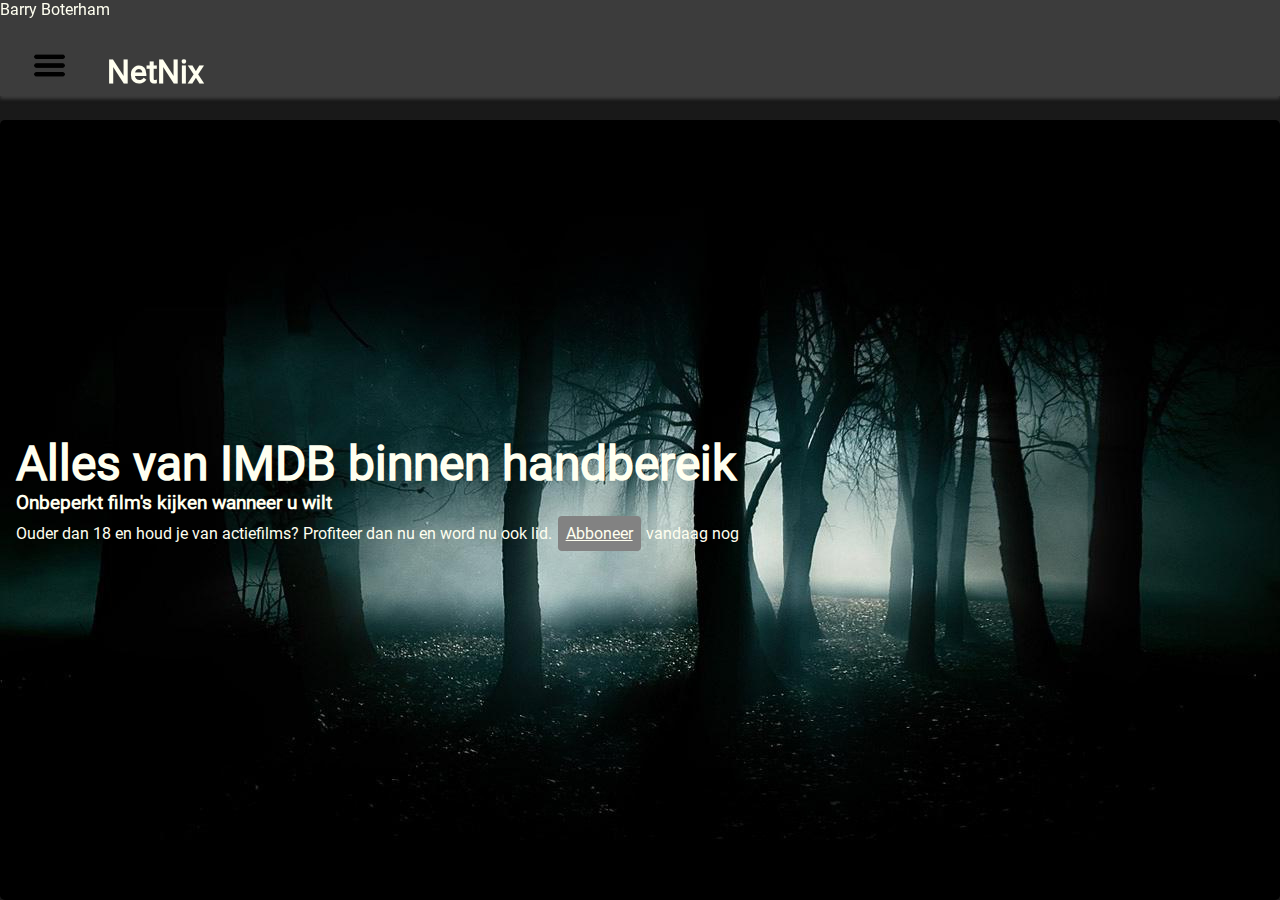
<file: index.html>
<!DOCTYPE html>
<html lang="nl">
    <head>
        <title>Netnix</title>
        <meta name='viewport' content='width=device-width, initial-scale=1.0'/>
        <link rel="shortcut icon" href="./img/favicon.ico">
        <link rel="shortcut icon" href="./img/favicon.ico">
        <link rel="stylesheet" href="./style/shared.css">        
        <link rel="stylesheet" media="screen and (max-width:1024px)" href="./style/style_small.css">
        <link rel="stylesheet" media="screen and (min-width:1024px)" href="./style/style_normal.css">
        <link rel="stylesheet" href="./style/index.css">
    </head>
    <body>
        <input type="checkbox" id="header_toggle_button">
        <header>
            <span class="profile">Barry Boterham</span>
            <div class="">                
            </div>
            <h1 class="header_title">
                <label for="header_toggle_button" class="header_toggle_button_label">
                    <img src="img/buttons/menu.png" alt="Menu"/>
                </label>
                <span>NetNix</span>
            </h1>
            <nav class="header_index">
                <ul>
                    <li>
                        <a href="index.html">Home</a>
                    </li>    
                    <li>
                        <a href="browse.html?genre=all">Browse</a>
                        <ul>
                            <li>
                                <a href="browse.html?genre=all">Alles</a>
                            </li>    
                            <li>
                                <a href="browse.html?genre=actie">Actie</a>
                            </li> 
                            <li>
                                <a href="browse.html?genre=horror">Horror</a>
                            </li>                 
                            <li>
                                <a href="browse.html?genre=scifi">Sci-fi</a>
                            </li> 
                            <li>
                                <a href="browse.html?genre=familie">Familie</a>
                            </li>  
                        </ul>
                    </li>    
                    <li>
                        <a href="about.html">Over ons</a>
                        <ul>
                            <li>
                                <a href="about.html#marnick">Marnick</a>
                            </li>
                            <li>
                                <a href="about.html#jelmer">Jelmer</a>
                            </li>
                        </ul>
                    </li>
                    <li>
                        <a href="profile.html">Abonnement</a>
                    </li>            
                </ul>
            </nav>
        </header>
        <main class="page-content">
            
            <article class="content welcomeWallpaper">
                <div class="welcomeHeaderContainer">
                    <h2 class="welcomeHeader">Alles van IMDB binnen handbereik</h2>               
                    <h3>Onbeperkt film's kijken wanneer u wilt</h3>
                    <p>Ouder dan 18 en houd je van actiefilms? Profiteer dan nu en word nu ook lid. <a class="link_button" href="profile.html">Abboneer</a> vandaag nog</p>
                </div>                
            </article>
            
            <!--<div class="content_flexbox">
                <article class="flexbox_content">
                    <h1>Flexbox content</h1>
                </article>
            </div>
            -->
        </main>
    </body>
</html>
</file>
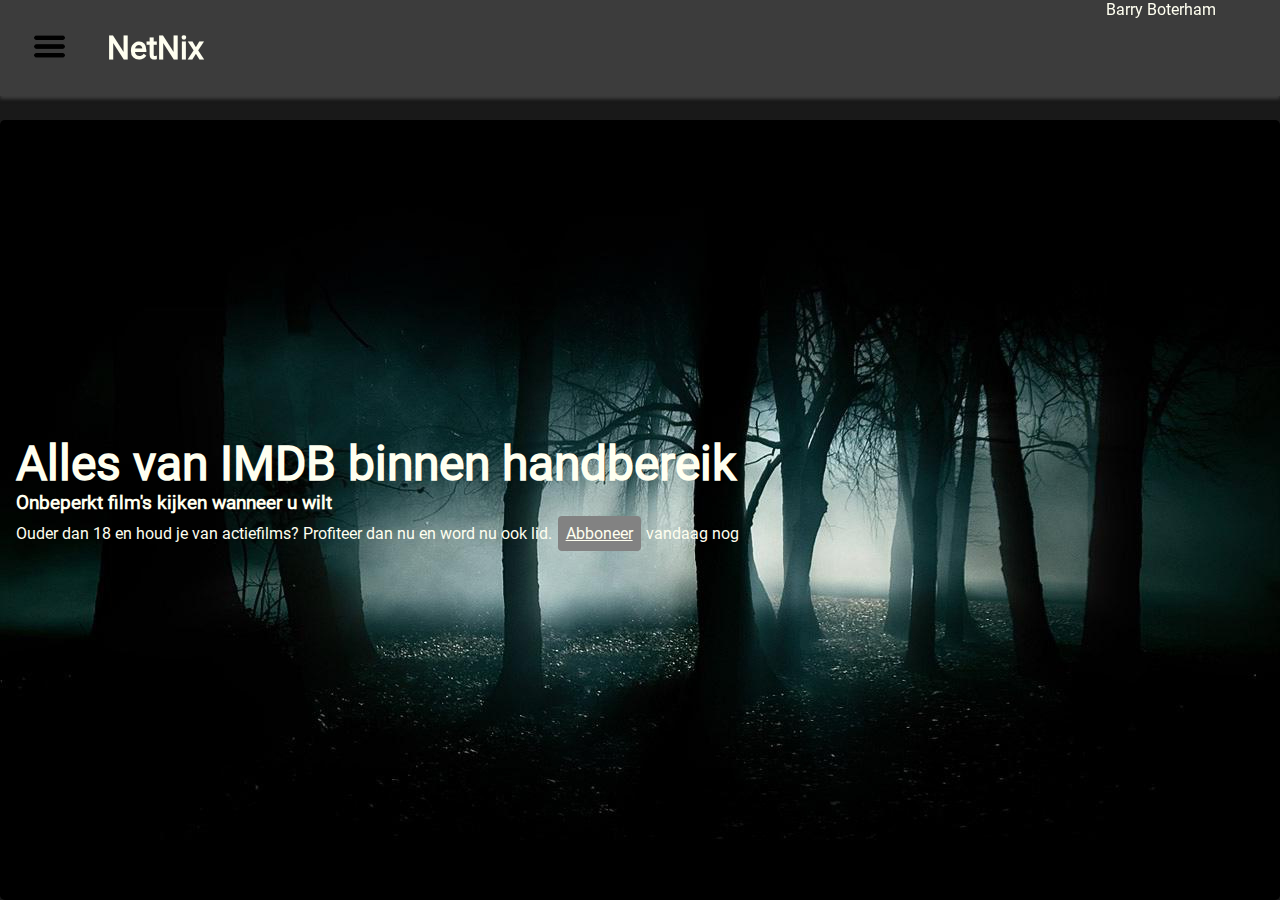
<file: old/index.html>
<!DOCTYPE html>
<html lang='nl'>
    <head>
        <title>Netnix</title>
        <meta name='viewport' content='width=device-width, initial-scale=1.0'/>
        <link rel='shortcut icon' href='./img/favicon.ico'>
        <link rel='shortcut icon' href='./img/favicon.ico'>
        <link rel='stylesheet' href='./style/shared.css'>        
        <link rel='stylesheet' media='screen and (max-width:1024px)' href='./style/style_small.css'>
        <link rel='stylesheet' media='screen and (min-width:1024px)' href='./style/style_normal.css'>
        <link rel='stylesheet' href='./style/index.css'>
    </head>
    <body>
        <input type='checkbox' id='header_toggle_button'>
        <header>
            <span class='profile'>Barry Boterham</span>
            <div class=''>                
            </div>
            <h1 class='header_title'>
                <label for='header_toggle_button' class='header_toggle_button_label'>
                    <img src='img/buttons/menu.png' alt='Menu'/>
                </label>
                <span>NetNix</span>
            </h1>
            <nav class='header_index'>
                <ul>
                    <li>
                        <a href='index.html'>Home</a>
                    </li>    
                    <li>
                        <a href='browse.html?genre=all'>Browse</a>
                        <ul>
                            <li>
                                <a href='browse.html?genre=all'>Alles</a>
                            </li>    
                            <li>
                                <a href='browse.html?genre=actie'>Actie</a>
                            </li> 
                            <li>
                                <a href='browse.html?genre=horror'>Horror</a>
                            </li>                 
                            <li>
                                <a href='browse.html?genre=scifi'>Sci-fi</a>
                            </li> 
                            <li>
                                <a href='browse.html?genre=familie'>Familie</a>
                            </li>  
                        </ul>
                    </li>    
                    <li>
                        <a href='about.html'>Over ons</a>
                        <ul>
                            <li>
                                <a href='about.html#marnick'>Marnick</a>
                            </li>
                            <li>
                                <a href='about.html#jelmer'>Jelmer</a>
                            </li>
                        </ul>
                    </li>
                    <li>
                        <a href='profile.html'>Abonnement</a>
                    </li>            
                </ul>
            </nav>
        </header>
        <main class='page-content'>
            
            <article class='content welcomeWallpaper'>
                <div class='welcomeHeaderContainer'>
                    <h2 class='welcomeHeader'>Alles van IMDB binnen handbereik</h2>               
                    <h3>Onbeperkt film's kijken wanneer u wilt</h3>
                    <p>Ouder dan 18 en houd je van actiefilms? Profiteer dan nu en word nu ook lid. <a class='link_button' href='profile.html'>Abboneer</a> vandaag nog</p>
                </div>                
            </article>
            
            <!--<div class='content_flexbox'>
                <article class='flexbox_content'>
                    <h1>Flexbox content</h1>
                </article>
            </div>
            -->
        </main>
    </body>
</html>
</file>
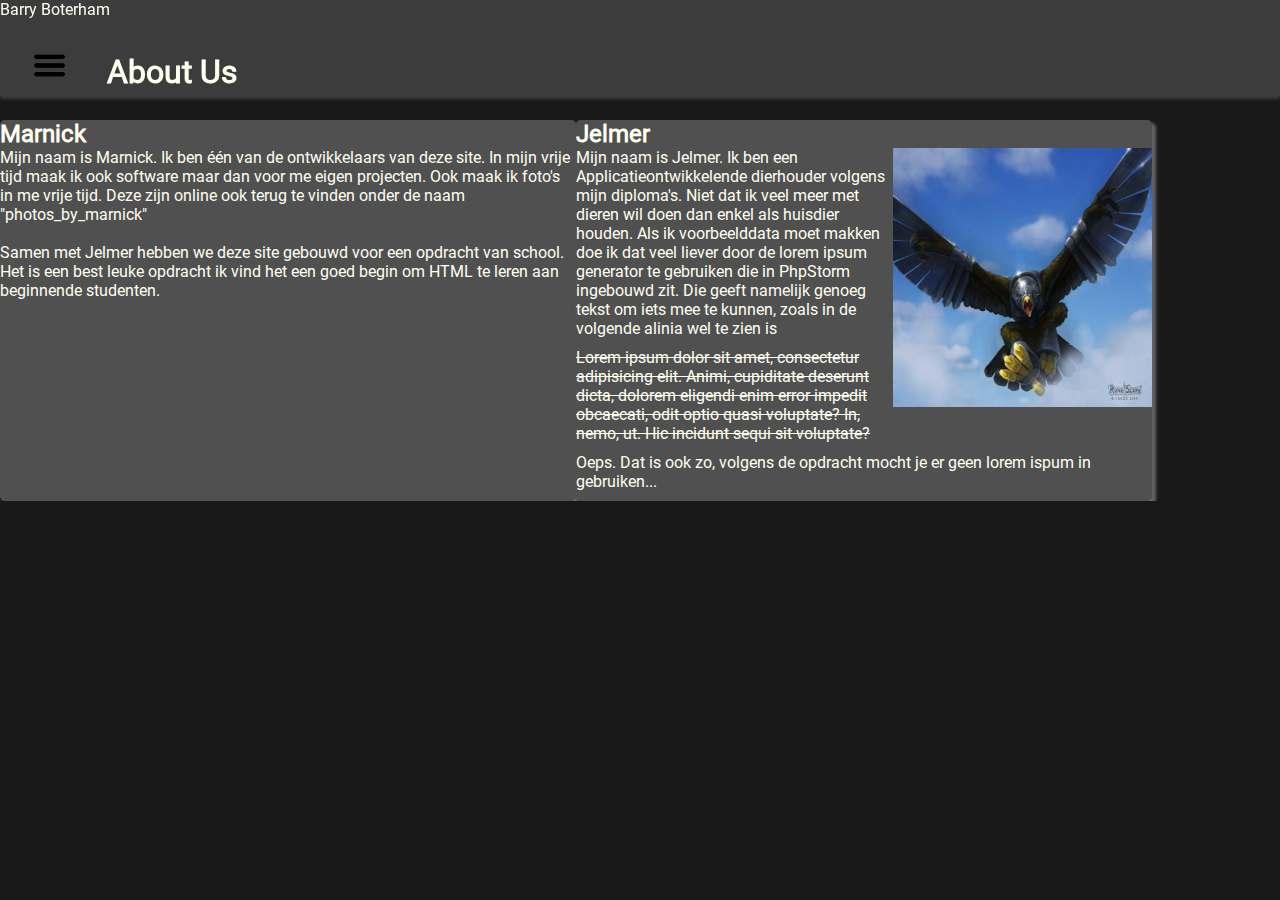
<file: about.html>
<!DOCTYPE html>
<html lang="nl">
    <head>
        <title>NetNix</title>
        <meta name='viewport' content='width=device-width, initial-scale=1.0'/>
<link rel="shortcut icon" href="./img/favicon.ico">
        <link rel="stylesheet" href="./style/shared.css">
        <link rel="stylesheet" media="screen and (max-width:1024px)" href="./style/style_small.css">
        <link rel="stylesheet" media="screen and (min-width:1024px)" href="./style/style_normal.css">
        <link rel="stylesheet" href="./style/about.css">
    </head>
    <body>
        <input type="checkbox" id="header_toggle_button">
        <header>
        <span class="profile">Barry Boterham</span>
            <h1 class="header_title">
                <label for="header_toggle_button" class="header_toggle_button_label">
                    <img src="img/buttons/menu.png" alt="Menu"/>
                </label>
                <span>About Us</span>
            </h1>
            <nav class="header_index">
                <ul>
                    <li>
                        <a href="index.html">Home</a>
                    </li>    
                    <li>
                        <a href="browse.html?genre=all">Browse</a>
                        <ul>
                            <li>
                                <a href="browse.html?genre=all">Alles</a>
                            </li>    
                            <li>
                                <a href="browse.html?genre=Actie">Actie</a>
                            </li> 
                            <li>
                                <a href="browse.html?genre=Horror">Horror</a>
                            </li>                 
                            <li>
                                <a href="browse.html?genre=scifi">Sci-fi</a>
                            </li> 
                            <li>
                                <a href="browse.html?genre=Familie">Familie</a>
                            </li>  
                        </ul>
                    </li>    
                    <li>
                        <a href="about.html">Over ons</a>
                        <ul>
                            <li>
                                <a href="about.html#marnick">Marnick</a>
                            </li>
                            <li>
                                <a href="about.html#jelmer">Jelmer</a>
                            </li>
                        </ul>
                    </li>
                    <li>
                        <a href="profile.html">Abonnement</a>
                    </li>            
                </ul>
            </nav>
        </header>
        <main class="page-content about flex">
            <div class="content_flexbox">
                <article id="marnick" class="flexbox_content">
                    <h2>Marnick</h2>
                    <p>Mijn naam is Marnick. Ik ben één van de ontwikkelaars van deze site. In mijn vrije tijd maak ik ook software maar dan voor me eigen projecten. 
                        Ook maak ik foto's in me vrije tijd. Deze zijn online ook terug te vinden onder de naam &quot;photos_by_marnick&quot;
                        <br />
                        <br />
                        Samen met Jelmer hebben we deze site gebouwd voor een opdracht van school. Het is een best leuke opdracht ik vind het een goed begin om HTML te leren aan beginnende studenten. 
                    </p>
                </article>
                <article id="jelmer" class="flexbox_content">
                    <h2>Jelmer</h2>
                    <div>
                        <img src="img/about/jelmer.jpg" alt="Afbeelding van Jelmer">
                        <p>
                            Mijn naam is Jelmer. Ik ben een Applicatieontwikkelende dierhouder volgens mijn diploma's. Niet dat ik
                            veel meer met dieren wil doen dan enkel als huisdier houden. Als ik voorbeelddata moet makken doe ik
                            dat veel liever door de lorem ipsum generator te gebruiken die in PhpStorm ingebouwd zit. Die geeft
                            namelijk genoeg tekst om iets mee te kunnen, zoals in de volgende alinia wel te zien is
                        </p>
                        <p><s>
                            Lorem ipsum dolor sit amet, consectetur adipisicing elit. Animi, cupiditate deserunt dicta, dolorem
                            eligendi enim error impedit obcaecati, odit optio quasi voluptate? In, nemo, ut. Hic incidunt sequi
                            sit voluptate?</s>
                        </p>
                        <p>Oeps. Dat is ook zo, volgens de opdracht mocht je er geen lorem ispum in gebruiken...</p>
                    </div>
                </article>
            </div>
        </main>
    </body>
</html>
</file>
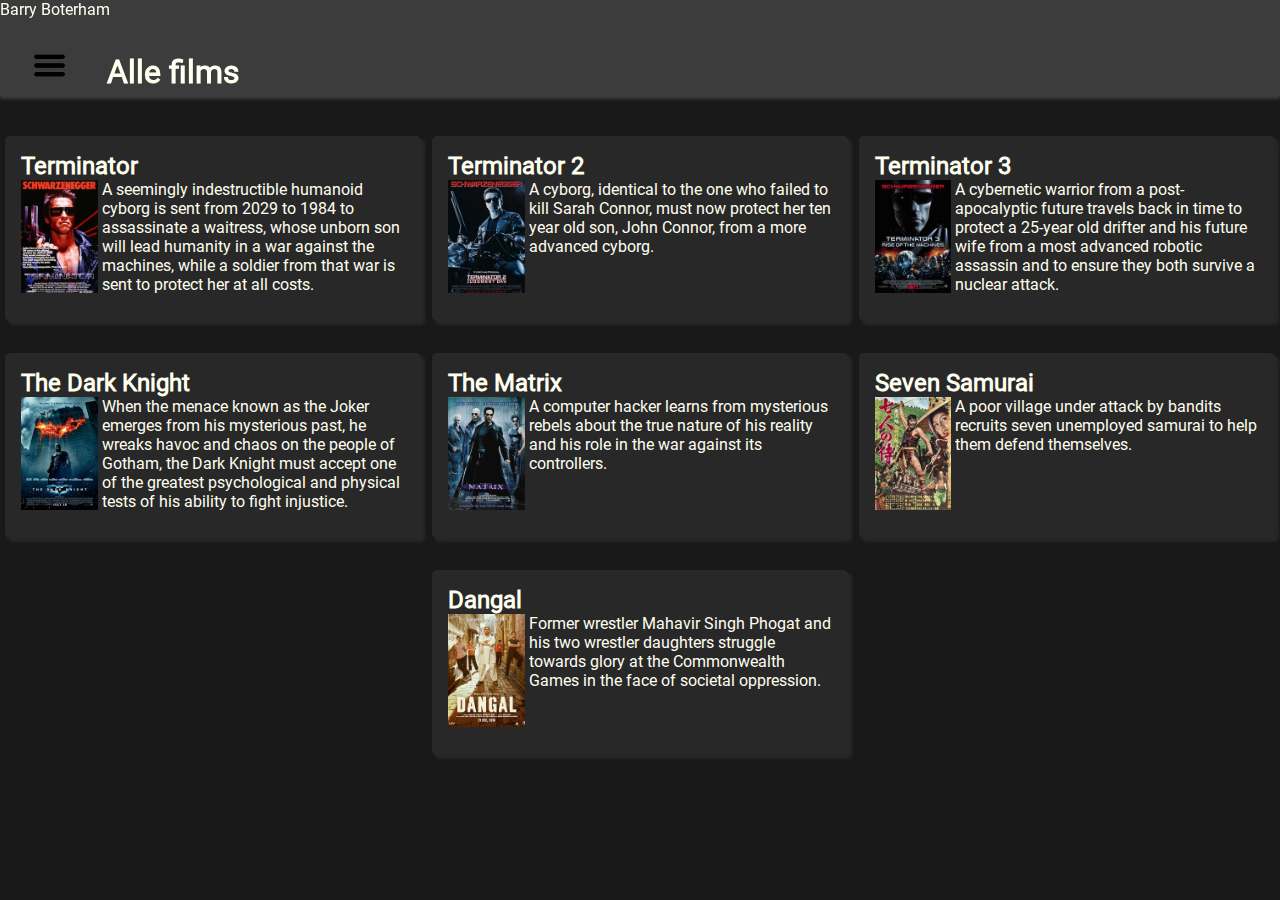
<file: browse.html>
<!DOCTYPE html>
<html lang="nl">
    <head>
        <title>NetNix</title>
        <meta name='viewport' content='width=device-width, initial-scale=1.0'/>
        <link rel="shortcut icon" href="./img/favicon.ico">
        <link rel="stylesheet" href="./style/shared.css">
        <link rel="stylesheet" media="screen and (max-width:1024px)" href="./style/style_small.css">
        <link rel="stylesheet" media="screen and (min-width:1024px)" href="./style/style_normal.css">
        <link rel="stylesheet" href="./style/browse.css">
    </head>
    <body>
        <input type="checkbox" id="header_toggle_button">
        <header>
            <span class="profile">Barry Boterham</span>
            <h1 class="header_title">
                <label for="header_toggle_button" class="header_toggle_button_label">
                    <img src="img/buttons/menu.png" alt="Menu"/>
                </label>
                <span>Alle films</span>
            </h1>
            <nav class="header_index">
                <ul>
                    <li>
                        <a href="index.html">Home</a>
                    </li>
                    <li>
                        <a href="browse.html?genre=all">Browse</a>
                        <ul>
                            <li>
                                <a href="browse.html?genre=all">Alles</a>
                            </li>
                            <li>
                                <a href="browse.html?genre=Actie">Actie</a>
                            </li>
                            <li>
                                <a href="browse.html?genre=Horror">Horror</a>
                            </li>
                            <li>
                                <a href="browse.html?genre=scifi">Sci-fi</a>
                            </li>
                            <li>
                                <a href="browse.html?genre=Familie">Familie</a>
                            </li>
                        </ul>
                    </li>
                    <li>
                        <a href="about.html">Over ons</a>
                        <ul>
                            <li>
                                <a href="about.html#marnick">Marnick</a>
                            </li>
                            <li>
                                <a href="about.html#jelmer">Jelmer</a>
                            </li>
                        </ul>
                    </li>
                    <li>
                        <a href="profile.html">Abonnement</a>
                    </li>
                </ul>
            </nav>
        </header>
        <main class="page-content flex">
            <article class="content movie">
                <a href="terminator.html">
                    <h2>Terminator</h2>

                    <p>A seemingly indestructible humanoid cyborg is sent from 2029 to 1984 to assassinate a waitress,
                        whose unborn son will lead humanity in a war against the machines,
                        while a soldier from that war is sent to protect her at all costs.</p>
                    <img src="img/movies/Terminator.jpg" alt="Terminator poster">
                </a>
            </article>

            <article class="content movie">
                <a href="watch.html">
                    <h2>Terminator 2</h2>

                    <p>A cyborg, identical to the one who failed to kill Sarah Connor, must now protect her ten year old
                        son, John Connor, from a more advanced cyborg. </p>
                    <img src="img/movies/Terminator2.jpg" alt="Terminator 2 poster">
                </a>
            </article>

            <article class="content movie">
                <a href="#">
                    <h2>Terminator 3</h2>

                    <p>A cybernetic warrior from a post-apocalyptic future travels back in time to protect a 25-year old
                        drifter and his future wife from a most advanced robotic assassin and to ensure they both
                        survive a nuclear attack. </p>
                    <img src="img/movies/Terminator3.jpg" alt="Terminator 3 poster">
                </a>
            </article>

            <article class="content movie">
                <a href="#">
                    <h2>The Dark Knight</h2>
                    <p>When the menace known as the Joker emerges from his mysterious past, he wreaks havoc and chaos on
                        the people of Gotham, the Dark Knight must accept one of the greatest psychological and physical
                        tests of his ability to fight injustice. </p>
                    <img src="img/movies/TheDarkKnight.jpg" alt="The Dark Knight poster">
                </a>
            </article>

            <article class="content movie">
                <a href="#">
                    <h2>The Matrix</h2>
                    <p>A computer hacker learns from mysterious rebels about the true nature of his reality and his role
                        in the war against its controllers. </p>
                    <img src="img/movies/TheMatrix.jpg" alt="The Matrix poster">
                </a>
            </article>

            <article class="content movie">
                <a href="#">
                    <h2>Seven Samurai</h2>
                    <p>A poor village under attack by bandits recruits seven unemployed samurai to help them defend
                        themselves. </p>
                    <img src="img/movies/SevenSamurai.jpg" alt="Seven Samurai poster">
                </a>
            </article>
            <article class="content movie">
                <a href="#">
                    <h2>Dangal</h2>
                    <p>Former wrestler Mahavir Singh Phogat and his two wrestler daughters struggle towards glory at the
                        Commonwealth Games in the face of societal oppression. </p>
                    <img src="img/movies/Dangal.jpg" alt="Dangal poster">
                </a>
            </article>


        </main>
    </body>
</html>
</file>
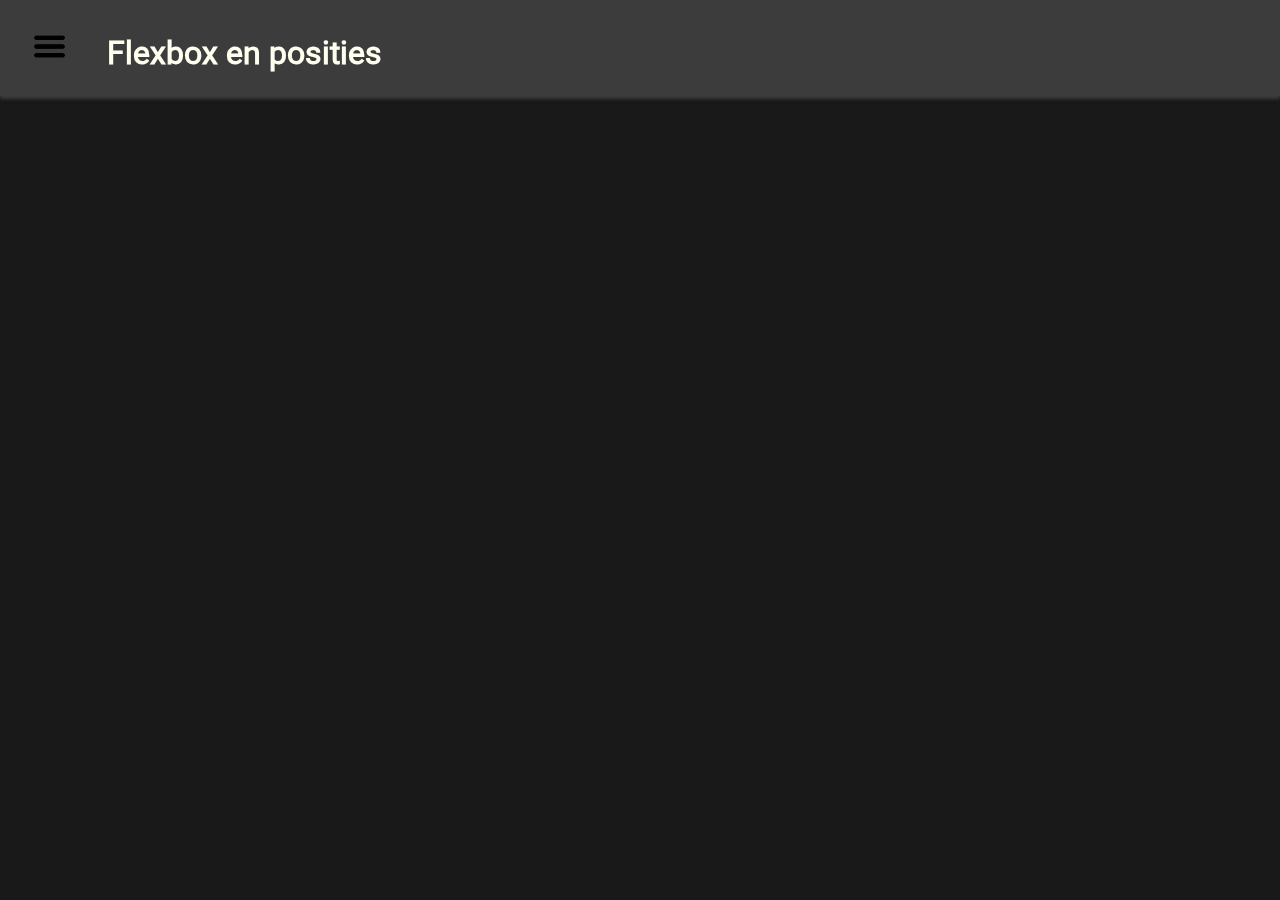
<file: content_detail.html>
<!DOCTYPE html>
<html lang="nl">
    <head>
        <title>Fletnix</title>
        <link rel="stylesheet" href="./style/shared.css">
        <link rel="stylesheet" media="screen and (max-width:1024px)" href="./style/style_small.css">
        <link rel="stylesheet" media="screen and (min-width:1024px)" href="./style/style_normal.css">
    </head>
    <body>
        <input type="checkbox" id="header_toggle_button">
        <header>
            <h1 class="header_title">
                <label for="header_toggle_button" class="header_toggle_button_label">
                    <img src="img/buttons/menu.png" alt=""/>
                </label>
                <span>Flexbox en posities</span>
            </h1>
            <nav class="header_index">
                <ul>
                    <li>
                        <a href="index.html">Home</a>
                    </li>    
                    <li>
                        <a href="browse.html?genre=all">Browse</a>
                        <ul>
                            <li>
                                <a href="browse.html?genre=all">Alles</a>
                            </li>    
                            <li>
                                <a href="browse.html?genre=Actie">Actie</a>
                            </li> 
                            <li>
                                <a href="browse.html?genre=Horror">Horror</a>
                            </li>                 
                            <li>
                                <a href="browse.html?genre=scifi">Sci-fi</a>
                            </li> 
                            <li>
                                <a href="browse.html?genre=Familie">Familie</a>
                            </li>  
                        </ul>
                    </li>    
                    <li>
                        <a href="about.html">Over ons</a>
                        <ul>
                            <li>
                                <a href="about.html#whoweare">Wie zijn wij</a>
                            </li>
                            <li>
                                <a href="about.html#why">Waarom</a>
                            </li>
                        </ul>
                    </li>
                    <li>
                        <a href="profile.html">Abonnement</a>
                    </li>            
                </ul>
            </nav>
        </header>
        <main class="page-content">
            
            <!--<article class="content">
                <p>Content</p>
            </article>
            -->
            
            <!--<div class="content_flexbox">
                <article class="flexbox_content">
                    <h1>Flexbox content</h1>
                </article>
            </div>
            -->
        </main>
    </body>
</html>
</file>
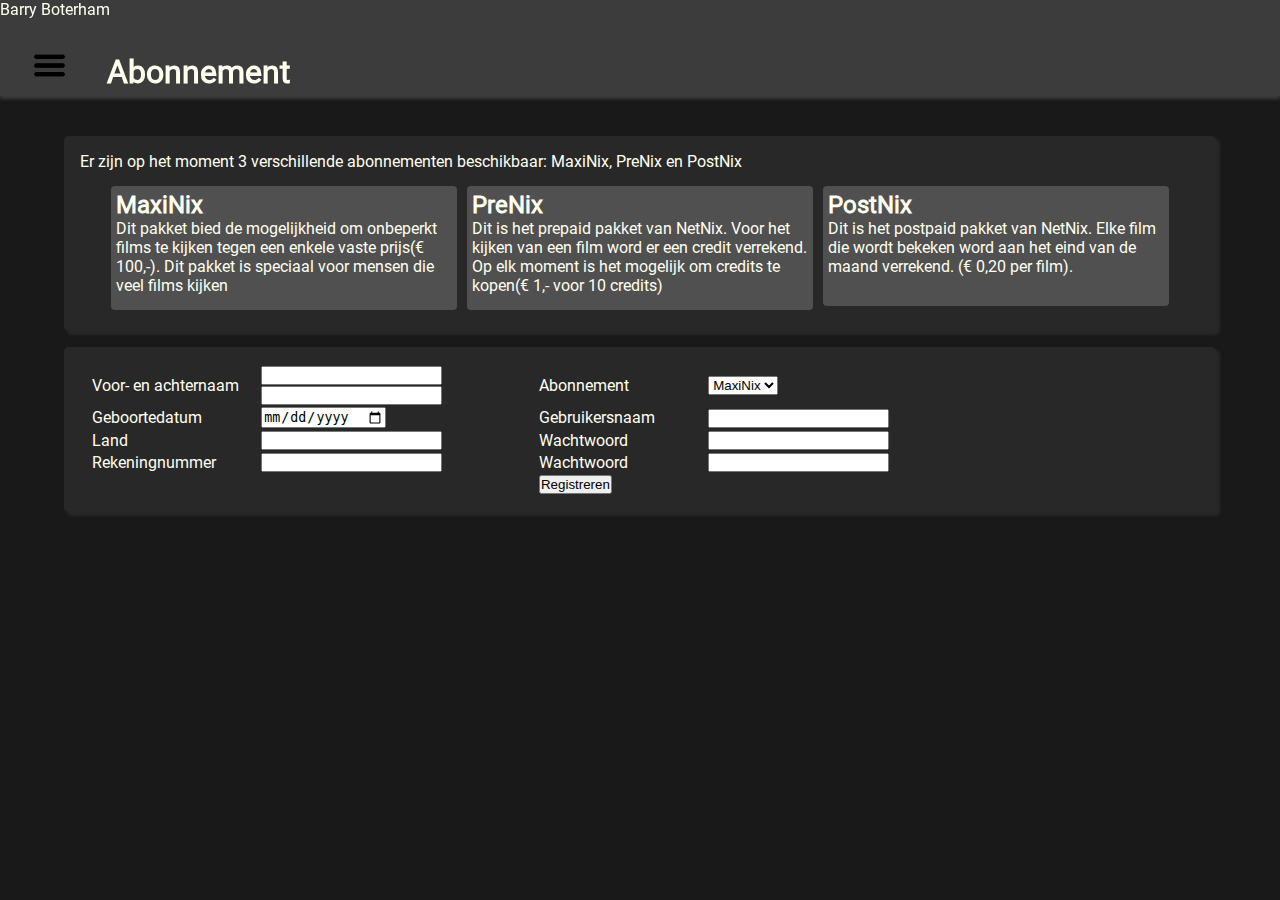
<file: profile.html>
<!DOCTYPE html>
<html lang="nl">
    <head>
        <title>NetNix Profile</title>
        <meta name='viewport' content='width=device-width, initial-scale=1.0'/>
        <link rel="stylesheet" href="./style/shared.css">
        <link rel="stylesheet" media="screen and (max-width:1024px)" href="./style/style_small.css">
        <link rel="stylesheet" media="screen and (min-width:1024px)" href="./style/style_normal.css">
        <link rel="stylesheet" href="./style/profile.css">
    </head>
    <body>
        <input type="checkbox" id="header_toggle_button">
        <header>
            <span class="profile">Barry Boterham</span>
            <h1 class="header_title">
                <label for="header_toggle_button" class="header_toggle_button_label">
                    <img src="img/buttons/menu.png" alt="Menu"/>
                </label>
                <span>Abonnement</span>
            </h1>
            <nav class="header_index">
                <ul>
                    <li>
                        <a href="index.html">Home</a>
                    </li>
                    <li>
                        <a href="browse.html?genre=all">Browse</a>
                        <ul>
                            <li>
                                <a href="browse.html?genre=all">Alles</a>
                            </li>
                            <li>
                                <a href="browse.html?genre=Actie">Actie</a>
                            </li>
                            <li>
                                <a href="browse.html?genre=Horror">Horror</a>
                            </li>
                            <li>
                                <a href="browse.html?genre=scifi">Sci-fi</a>
                            </li>
                            <li>
                                <a href="browse.html?genre=Familie">Familie</a>
                            </li>
                        </ul>
                    </li>
                    <li>
                        <a href="about.html">Over ons</a>
                        <ul>
                            <li>
                                <a href="about.html#marnick">Marnick</a>
                            </li>
                            <li>
                                <a href="about.html#jelmer">Jelmer</a>
                            </li>
                        </ul>
                    </li>
                    <li>
                        <a href="profile.html">Abonnement</a>
                    </li>
                </ul>
            </nav>
        </header>
        <main class="page-content">

            <div class="content"> <!-- Validator zit te zeuren over missende h2-h6 bij article -->

                <p>Er zijn op het moment 3 verschillende abonnementen beschikbaar: MaxiNix, PreNix en PostNix</p>
                <div class="flex ">
                    <section class="subscription_block background-color1">
                        <h2>MaxiNix</h2>
                        <p>Dit pakket bied de mogelijkheid om onbeperkt films te kijken tegen een enkele vaste prijs(&euro; 100,-).
                            Dit pakket is speciaal voor mensen die veel films kijken</p>
                    </section>
                    <section class="subscription_block background-color1">
                        <h2>PreNix</h2>
                        <p>Dit is het prepaid pakket van NetNix. Voor het kijken van een film word er een credit verrekend.
                            Op elk moment is het mogelijk om credits te kopen(&euro; 1,- voor 10 credits)</p>
                    </section>
                    <section class="subscription_block background-color1">
                        <h2>PostNix</h2>
                        <p>Dit is het postpaid pakket van NetNix. Elke film die wordt bekeken word aan het eind van de maand verrekend.
                            (&euro; 0,20 per film).
                            </p>
                    </section>
                </div>
            </div>
            <div class="content"> <!-- Validator zit te zeuren over missende h2-h6 bij article -->
                <form method="post" action="#">
                    <table>
                        <tr>
                            <td><label for="firstName">Voor- en achternaam</label></td>
                            <td><input type="text" id="firstName" tabindex="1"> <input type="text" id="lastName" tabindex="2"></td>
                            <td><label for="subscription">Abonnement</label></td>
                            <td>
                                <select id="subscription" tabindex="6">
                                    <option value="1">MaxiNix</option>
                                    <option value="2">PreNix</option>
                                    <option value="3">PostNix</option>
                                </select>
                            </td>
                        </tr>
                        <tr>
                            <td><label for="birthDate">Geboortedatum</label></td>
                            <td><input type="date" id="birthDate" tabindex="3"></td>
                            <td><label for="username">Gebruikersnaam</label></td>
                            <td><input type="text" id="username" tabindex="7"></td>
                        </tr>
                        <tr>
                            <td><label for="country">Land</label></td>
                            <td><input type="text" id="country" tabindex="4"></td>
                            <td><label for="password">Wachtwoord</label></td>
                            <td><input type="password" id="password" tabindex="8"></td>
                        </tr>
                        <tr>
                            <td><label for="IBAN">Rekeningnummer</label></td>
                            <td><input type="text" id="IBAN" tabindex="5" pattern="[A-Za-z]{2}[0-9]{2}[A-Za-z0-9]{0,30}"></td>
                            <td><label for="passwordCheck">Wachtwoord</label></td>
                            <td><input type="password" id="passwordCheck" tabindex="9"></td>
                        </tr>
                        <tr>
                            <td colspan="2"></td>
                            <td colspan="2"><input type="submit" value="Registreren" tabindex="10"></td>
                        </tr>
                    </table>
                </form>
            </div>
        </main>
    </body>
</html>
</file>
<file: style/shared.css>
/*Default style van Marnick Hartgers*/

@font-face {
    font-family: "Roboto";
    src: url("../fonts/Roboto-Regular.ttf");
}

@font-face {
    font-family: "Open Sans";
    src: url("../fonts/Roboto-Regular.ttf");
}

* {
    padding: 0;
    margin: 0;
}

html {
    font-family: 'Roboto', 'Open Sans', serif;
    color: rgb(255, 255, 240);
}

body {
    background-color: rgb(25, 25, 25); /*color 2*/
    overflow: auto;
}

p {
    margin-bottom: 10px;
}

a {
    color: rgb(255, 255, 240);
}

a:visited {
    color: rgb(255, 255, 240);
}

a:hover {
    color: rgb(180, 180, 170);
}

a:active {
    color: rgb(255, 255, 255);
}

/* header */
header {
    position: fixed;
    left: 0px;
    top: 0px;
    right: 0px;
    height: 6em;
    box-shadow: 0 0.2em 0.2em rgb(60, 60, 60);
    background-color: rgb(60, 60, 60); /*color 3*/
    transition: height 0.3s;
    overflow: hidden;
    z-index: 100;
}


#header_toggle_button[type=checkbox]:checked + header {
    height: 17em;
    overflow: visible;
}

#header_toggle_button[type=checkbox]:checked + header .header_index {
    opacity: 1;
}

h1.header_title {
    margin: 0;
    padding-left: 1em;
    padding-top: 0.90em;
}

h1.header_title > a {
    vertical-align: top;
    text-decoration: transparent;
}

.header_index {
    position: absolute;
    top: 6em;
    left: 6.5em;
    right: 6.5em;
    display: flex;
    justify-content: flex-start;
    align-content: flex-start;
    opacity: 0;
    transition: opacity 0.3s ease;
}

.header_index > ul {
    list-style: none;
}

.header_index li {
    background-color: rgba(0, 0, 0, 0.1);
    padding: 10px;
    width: 100px;
    height: 20px;
    position: relative;
}

.header_index > ul > li > ul {
    list-style: none;
    display: block;
    position: absolute;
    left: 0%;
    top: 0;
    opacity: 0;
    pointer-events: none;
    transition: all 0.3s;
}

.header_index > ul > li:hover > ul {
    left: 100%;
    opacity: 1;
    pointer-events: all;
    background: rgb(80, 80, 80);
}

.header_toggle_button_label {
    margin-right: 1em;
}

.header_toggle_button_label > img {
    width: 1.1em;
    height: 1.1em;
}

#header_toggle_button {
    position: fixed;
    left: -10em;
}

.header_index .browse {
    display: flex;
    justify-content: flex-start;
    flex-flow: column wrap;
    max-height: 500px;
    width: 240px;
}

/* end header*/

/* content*/
main.page-content {
    margin-top: 120px;
    height: calc(100% - 120px);
    overflow: auto;
}

.content {
    background-color: rgb(40, 40, 40);
    box-shadow: 0.2em 0.2em 0.2em rgb(40, 40, 40);
    border-radius: 0.3em;
}

div.content_flexbox {
    display: flex;
}

article.flexbox_content {
    background-color: rgb(80, 80, 80);
    box-shadow: 0.2em 0.2em 0.2em rgb(100, 100, 100);
    border-radius: 0.3em;
}

section.sub-content {
    border-left: solid white 1px;
}

.link_button {
    display: inline-block;
    padding: 0.5em;
    margin: 0.1em;
    border-radius: 4px;
    background: rgb(130, 130, 130);
}

.link_button:hover {
    display: inline-block;
    padding: 0.5em;
    margin: 0.1em;
    border-radius: 4px;
    color: rgb(255, 255, 240);
    background: rgb(100, 100, 100);
}

.text_input, .select_input, .submit_input{
    position: relative;
    height: 50px;
    width:250px;
}
.text_input > label{
    position: absolute;
    left: 5px;
    right: 0;
    top:25px;
    transition: all 0.3s;
}
.text_input > input:focus + label, .text_input input[type="date"] + label {
    left: 0px;
    top: 0px;
}
.text_input > input:valid + label{
    left: 0px;
    top: 0px;
}
.text_input > input, .select_input > select, .submit_input > input{
    position: absolute;
    left: 0;
    right: 0;
    top: 20px;
    bottom: 0;
    background: rgb(100,100,100);
    border: none;
    border-radius: 5px;
    padding:5px;
    color:white;
    outline: 0;
}
.text_input > input[type='submit'] {
    position: absolute;
    left: 170px;
    top: 20px;
    width: 50px;
    height : 27px;
}
.text_input > input:focus{
    background: rgb(130,130,130);
}


.background-color1 {
    background-color: rgb(80, 80, 80);
}

.background-color2 {
    background-color: rgb(25, 25, 25);
}

.background-color3 {
    background-color: rgb(60, 60, 60);
}

.color1 {
    background-color: rgb(130, 130, 130);
}

.color2 {
    background-color: rgb(190, 40, 40);
}

/* end content */
</file>
<file: style/style_small.css>
.content{
    margin: 0em 0em;
    padding:1em;
}

div.flex {
    justify-content: space-around;
    align-items: flex-start;
    flex-wrap: wrap;
}

article.flex {
    margin: 1em 1em;
    padding:1em;
    width: 100%;
}
header>div.user{
    position: absolute;
    top: 10px;
    right: 10px;
    width:auto;
    white-space: nowrap;
}
</file>
<file: style/style_normal.css>
.content{
    margin: 1em 4em;
    padding:1em;
    border-radius: 0.3em;
}

.content>section {
    width: 33%;
}


div.flex, main.flex{
    display: flex;
    justify-content: center;
    align-items: flex-start;
    flex-wrap: wrap;
}

main.flex {
    justify-content: space-around;
}

.flex_space_around{
    justify-content: space-around !important;
}
article.flex{
    margin: 1em 1em;
    padding:1em;
    border-radius: 0.3em;
}

header>div.user{
    position: absolute;
    top: 10px;
    right: 10px;
    width:auto;
    white-space: nowrap;
}
</file>
<file: style/index.css>
body{
    position: absolute;
    left: 0;
    right: 0;
    top: 0;
    bottom: 0;
}
.welcomeWallpaper{
    background-image: url('../img/wallpaper.png');
    background-repeat: no-repeat;
    background-size: 100%;
    box-sizing: border-box;
    animation: backgroundAnimation infinite 30s ease-in-out;
    background-color: black;
    margin: 0;
    height: 100%;
    box-shadow: 0 0 transparent;
    
}

.welcomeHeader{
    font-size: 3em;
    
}
.welcomeHeaderContainer{
    width: auto;
    position: relative;
    top: 40%;
}

@keyframes backgroundAnimation{
    0%{
        background-position-x: -50px;
        background-position-y: 0px;
    }
    20%{
        background-position-x: 0px;
        background-position-y: -50px;
    }
    40%{
        background-position-x: -50px;
        background-position-y: -50px;
    }
    60%{
        background-position-x: -50px;
        background-position-y: 0px;
    }
    80%{
        background-position-x: 0px;
        background-position-y: 0px;
    }
    100%{
        background-position-x: -50px;
        background-position-y: 0px;
    }
}
</file>
<file: old/style/shared.css>
/*Default style van Marnick Hartgers*/

@font-face {
    font-family: "Roboto";
    src: url("//fonts/Roboto-Regular.ttf");
}

@font-face {
    font-family: "Open Sans";
    src: url("../fonts/Roboto-Regular.ttf");
}

* {
    padding: 0;
    margin: 0;
}

html {
    font-family: 'Roboto', 'Open Sans', serif;
    color: rgb(255, 255, 240);
}

body {
    background-color: rgb(25, 25, 25); /*color 2*/
    overflow: auto;
}

p {
    margin-bottom: 10px;
}

a {
    color: rgb(255, 255, 240);
}

a:visited {
    color: rgb(255, 255, 240);
}

a:hover {
    color: rgb(180, 180, 170);
}

a:active {
    color: rgb(255, 255, 255);
}

/* header */
header {
    position: fixed;
    left: 0px;
    top: 0px;
    right: 0px;
    height: 6em;
    box-shadow: 0 0.2em 0.2em rgb(60, 60, 60);
    background-color: rgb(60, 60, 60); /*color 3*/
    transition: height 0.3s;
    overflow: hidden;
}

#header_toggle_button[type=checkbox]:checked + header {
    height: 17em;
    overflow: visible;
}

#header_toggle_button[type=checkbox]:checked + header .header_index {
    opacity: 1;
}

h1.header_title {
    margin: 0;
    padding-left: 1em;
    padding-top: 0.90em;
}

h1.header_title > span {
    vertical-align: top;
}

.header_index {
    position: absolute;
    top: 6em;
    left: 6.5em;
    right: 6.5em;
    display: flex;
    justify-content: flex-start;
    align-content: flex-start;
    opacity: 0;
    transition: opacity 0.3s ease;
}

.header_index > ul {
    list-style: none;
}

.header_index li {
    background-color: rgba(0, 0, 0, 0.1);
    padding: 10px;
    width: 100px;
    height: 20px;
    position: relative;
}

.header_index > ul > li > ul {
    list-style: none;
    display: block;
    position: absolute;
    left: 0%;
    top: 0;
    opacity: 0;
    pointer-events: none;
    transition: all 0.3s;
}

.header_index > ul > li:hover > ul {
    left: 100%;
    opacity: 1;
    pointer-events: all;
    background: rgb(80, 80, 80);
}

label.header_toggle_button_label {
    margin-right: 1em;
}

label.header_toggle_button_label > img {
    width: 1.1em;
    height: 1.1em;
}

#header_toggle_button {
    position: fixed;
    left: -10em;
}

/* end header*/

/* content*/
main.page-content {
    margin-top: 120px;
    height: calc(100% - 120px);
    overflow: auto;
}

.content {
    background-color: rgb(40, 40, 40);
    box-shadow: 0.2em 0.2em 0.2em rgb(40, 40, 40);
    border-radius: 0.3em;
}

div.content_flexbox {
    display: flex;
}

article.flexbox_content {
    background-color: rgb(80, 80, 80);
    box-shadow: 0.2em 0.2em 0.2em rgb(100, 100, 100);
    border-radius: 0.3em;
}

section.sub-content {
    border-left: solid white 1px;
}

.link_button {
    display: inline-block;
    padding: 0.5em;
    margin: 0.1em;
    border-radius: 4px;
    background: rgb(130, 130, 130);
}

.link_button:hover {
    display: inline-block;
    padding: 0.5em;
    margin: 0.1em;
    border-radius: 4px;
    color: rgb(255, 255, 240);
    background: rgb(100, 100, 100);
}

.background-color1 {
    background-color: rgb(80, 80, 80);
}

.background-color2 {
    background-color: rgb(25, 25, 25);
}

.background-color3 {
    background-color: rgb(60, 60, 60);
}

.color1 {
    background-color: rgb(130, 130, 130);
}

.color2 {
    background-color: rgb(190, 40, 40);
}

/* end content */
</file>
<file: old/style/style_small.css>
header .profile {
    float: right;
    margin-right: 5%;
}

.content{
    margin: 0em 0em;
    padding:1em;
}

div.flex {
    justify-content: space-around;
    align-items: flex-start;
    flex-wrap: wrap;
}

article.flex {
    margin: 1em 1em;
    padding:1em;
    width: 100%;
}
</file>
<file: old/style/style_normal.css>
header .profile {
    float: right;
    margin-right: 5%;
}

.content{
    margin: 1em 4em;
    padding:1em;
    border-radius: 0.3em;
}

.content>section {
    width: 33%;
}


div.flex, main.flex{
    display: flex;
    justify-content: center;
    align-items: flex-start;
    flex-wrap: wrap;
}

main.flex {
    justify-content: space-around;
}

article.flex{
    margin: 1em 1em;
    padding:1em;
    border-radius: 0.3em;
}
</file>
<file: old/style/index.css>
body{
    position: absolute;
    left: 0;
    right: 0;
    top: 0;
    bottom: 0;
}
.welcomeWallpaper{
    background-image: url('../img/wallpaper.png');
    background-repeat: no-repeat;
    background-size: 100%;
    box-sizing: border-box;
    animation: backgroundAnimation infinite 30s ease-in-out;
    background-color: black;
    margin: 0;
    height: 100%;
    box-shadow: 0 0 transparent;
    
}

.welcomeHeader{
    font-size: 3em;
    
}
.welcomeHeaderContainer{
    width: auto;
    position: relative;
    top: 40%;
}

@keyframes backgroundAnimation{
    0%{
        background-position-x: -50px;
        background-position-y: 0px;
    }
    20%{
        background-position-x: 0px;
        background-position-y: -50px;
    }
    40%{
        background-position-x: -50px;
        background-position-y: -50px;
    }
    60%{
        background-position-x: -50px;
        background-position-y: 0px;
    }
    80%{
        background-position-x: 0px;
        background-position-y: 0px;
    }
    100%{
        background-position-x: -50px;
        background-position-y: 0px;
    }
}
</file>
<file: style/about.css>
.about .flexbox_content {
    min-width: 200px;
    max-width: 45%;
}

.about .flexbox_content p {
    margin-bottom: 10px;
}

.about .flexbox_content img {
    float: right;
    width: 45%;
}

.strike {
    text-line-through: single;
}
</file>
<file: style/browse.css>
article.content a, article.content a:hover, article.content a:active, article.content a:visited {
    color: rgb(255,255,240);
    text-decoration: none;
}

article.content p {
    float: right;
    width: 79%;
    overflow: hidden;
    height: 115px;
}
article.content img {
    width: 20%;
}

.search_button{
    margin-left: 11px;
    height: 30px !important;
}

main {
    flex-wrap: wrap;
    justify-content: space-around;
}

@media screen and (max-width:1024px) {
    article.content{
        margin: 1em 0;
        width: calc(100% - 20px);
    }
}
@media screen and (min-width:1024px) {
    article.content{
        margin: 1em 0;
        width: 30%;
    }

}
</file>
<file: style/profile.css>
.content section {
    width: 30%;
    min-height: 110px;
}

table {
    width: 80%;
}
td:nth-of-type(odd) {
    width: 20%;
    text-indent: 10px;
}

td:nth-of-type(even) {
    width: 30%;
}

tr:last-of-type td {
    text-align: left;
    text-indent: 10px;
}

.subscription_block{
    border-radius: 4px;
    margin: 5px;
    padding: 5px;
}
</file>
